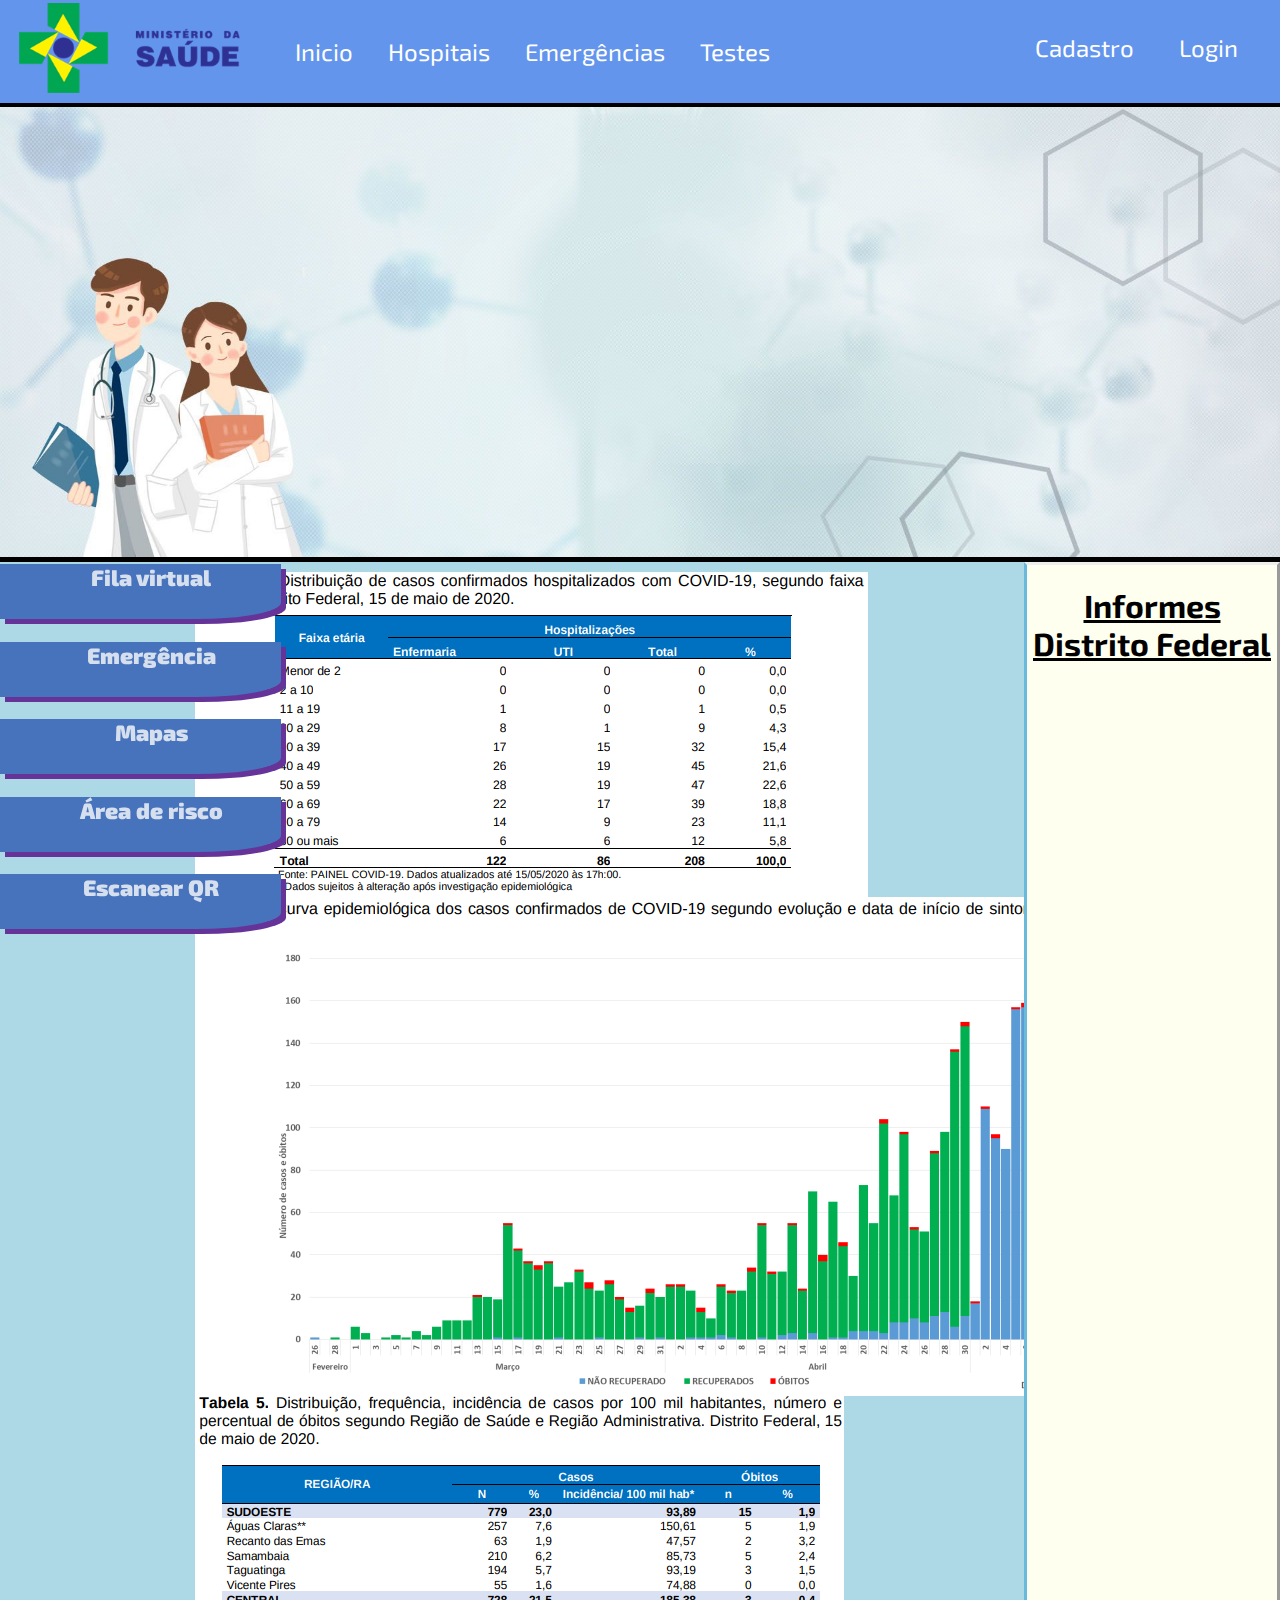
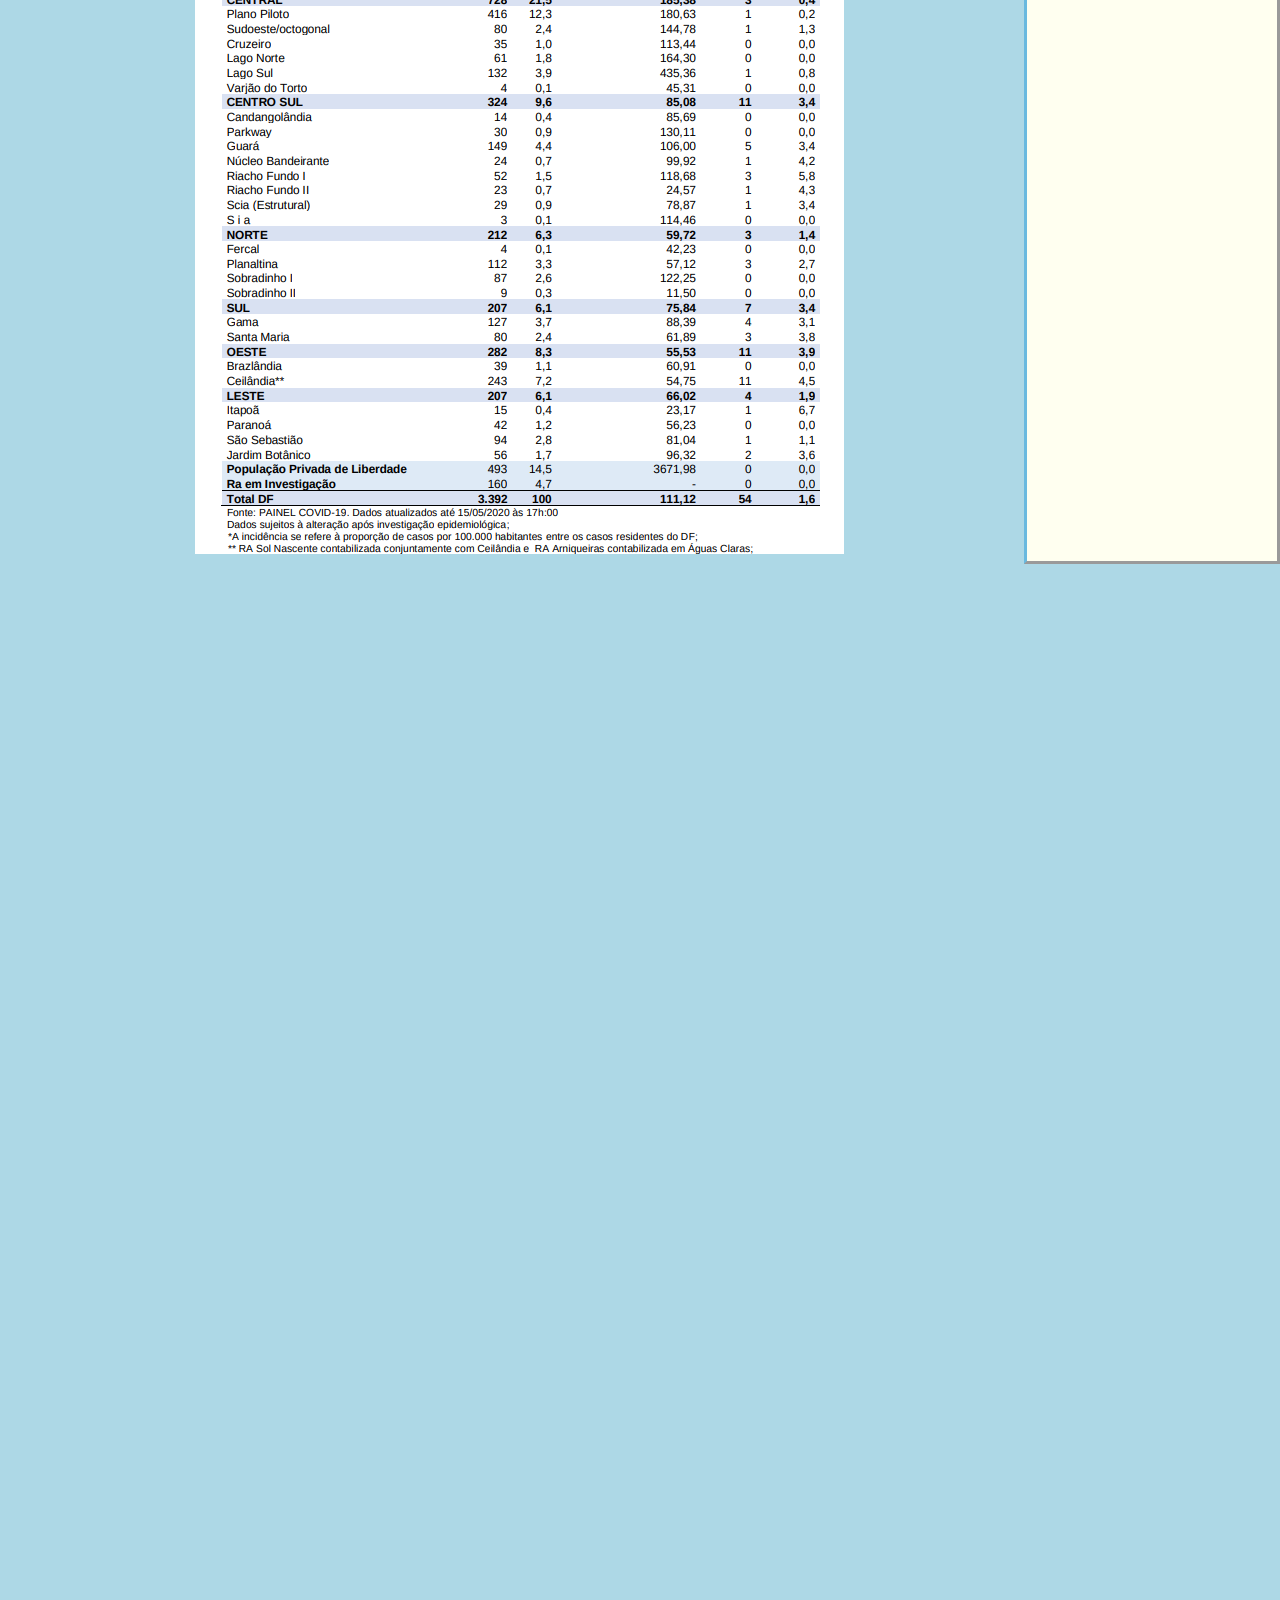
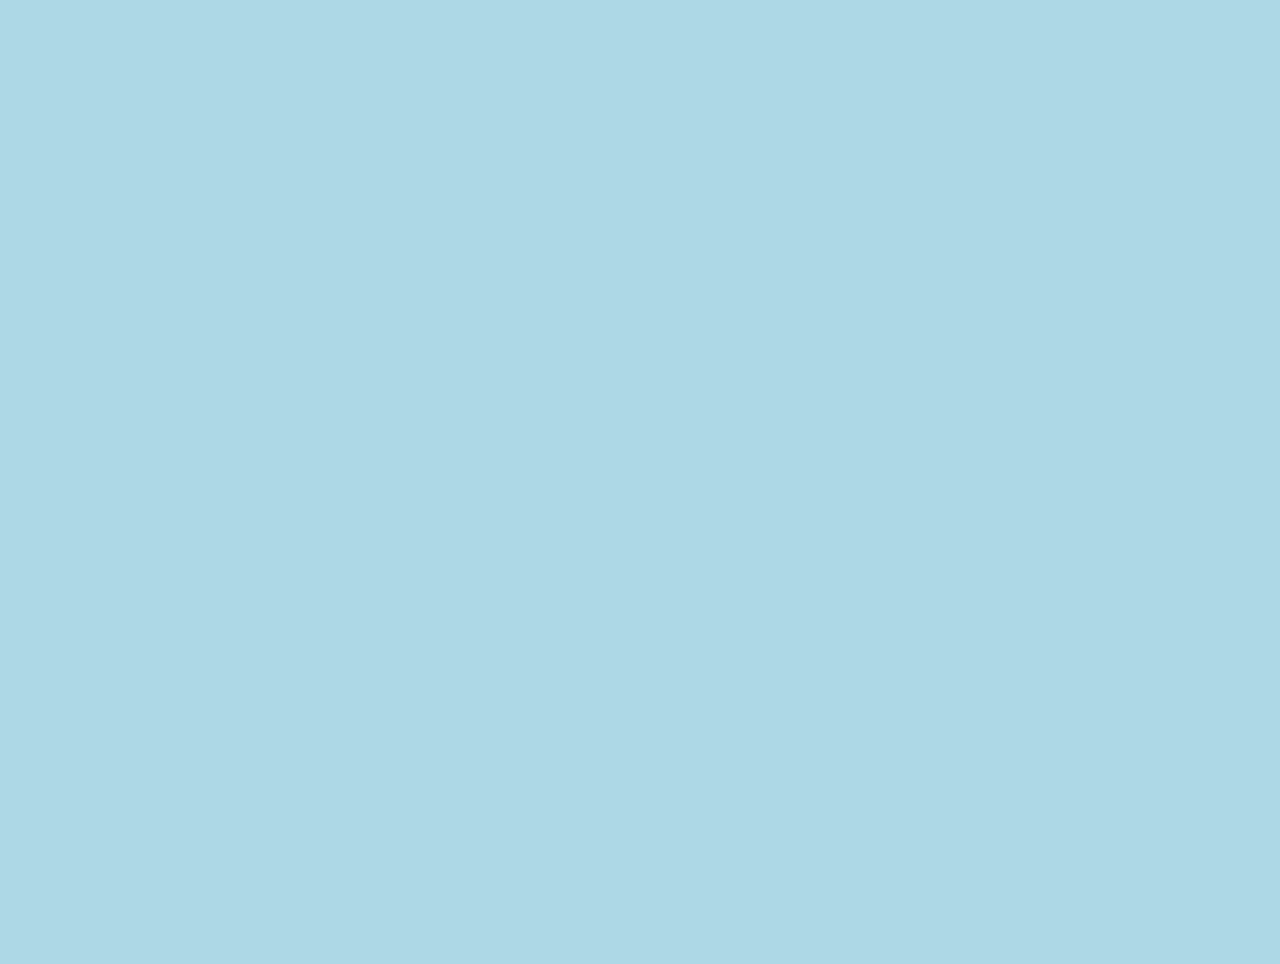
<file: site/index.html>
<!DOCTYPE html>
<html lang="pt-br">
    <head>
        <title>Projeto 1</title>
        <meta charset="utf-8">
        <link href="https://fonts.googleapis.com/css2?family=Exo+2&display=swap" rel="stylesheet">
        <link rel="stylesheet" type="text/css" href="styles.css">
    </head>
    <body>
        
        <header class="cabecalho sticky"> 
            <div class="logo">
            <a href="#inicio">
                <img src="img/Ministerio_da_Saude-logo.png" alt="logomarca">
            </a>
            </div>           
            <nav class="menu">
               <ul>
                   <li><a>Inicio</a></li>
                   <li><a>Hospitais</a></li>
                   <li><a>Emergências</a></li>
                   <li><a>Testes</a></li>                  
               </ul>               
            </nav>
            <aside class="autenticacao menu">
                <a>Cadastro</a>
                <a>Login</a>              
            </aside>
        </header>
        <div class="bloob">
            <img src="img/header-banner.jpg">
        </div>
        <section class="conteudo">
            <div class="caixa">
                <img src="img/Tabela de casos.png">
                <img src="img/grafico00-45-04.png">
                <img src="img/casosregiao.png">
            </div>
            <div class="info">
                <h1>Informes Distrito Federal</h1>
            </div>          
         </section>
         
        <!-- Fazer uma lista com <a> -->
        <aside class="navegs">
            <p>Fila virtual</p>
            <p>Emergência</p>
            <p>Mapas</p>
            <p>Área de risco</p>
            <p>Escanear QR</p>            
        </aside>
           
        
        
        <footer>

        </footer>
    </body>
</html>
</file>
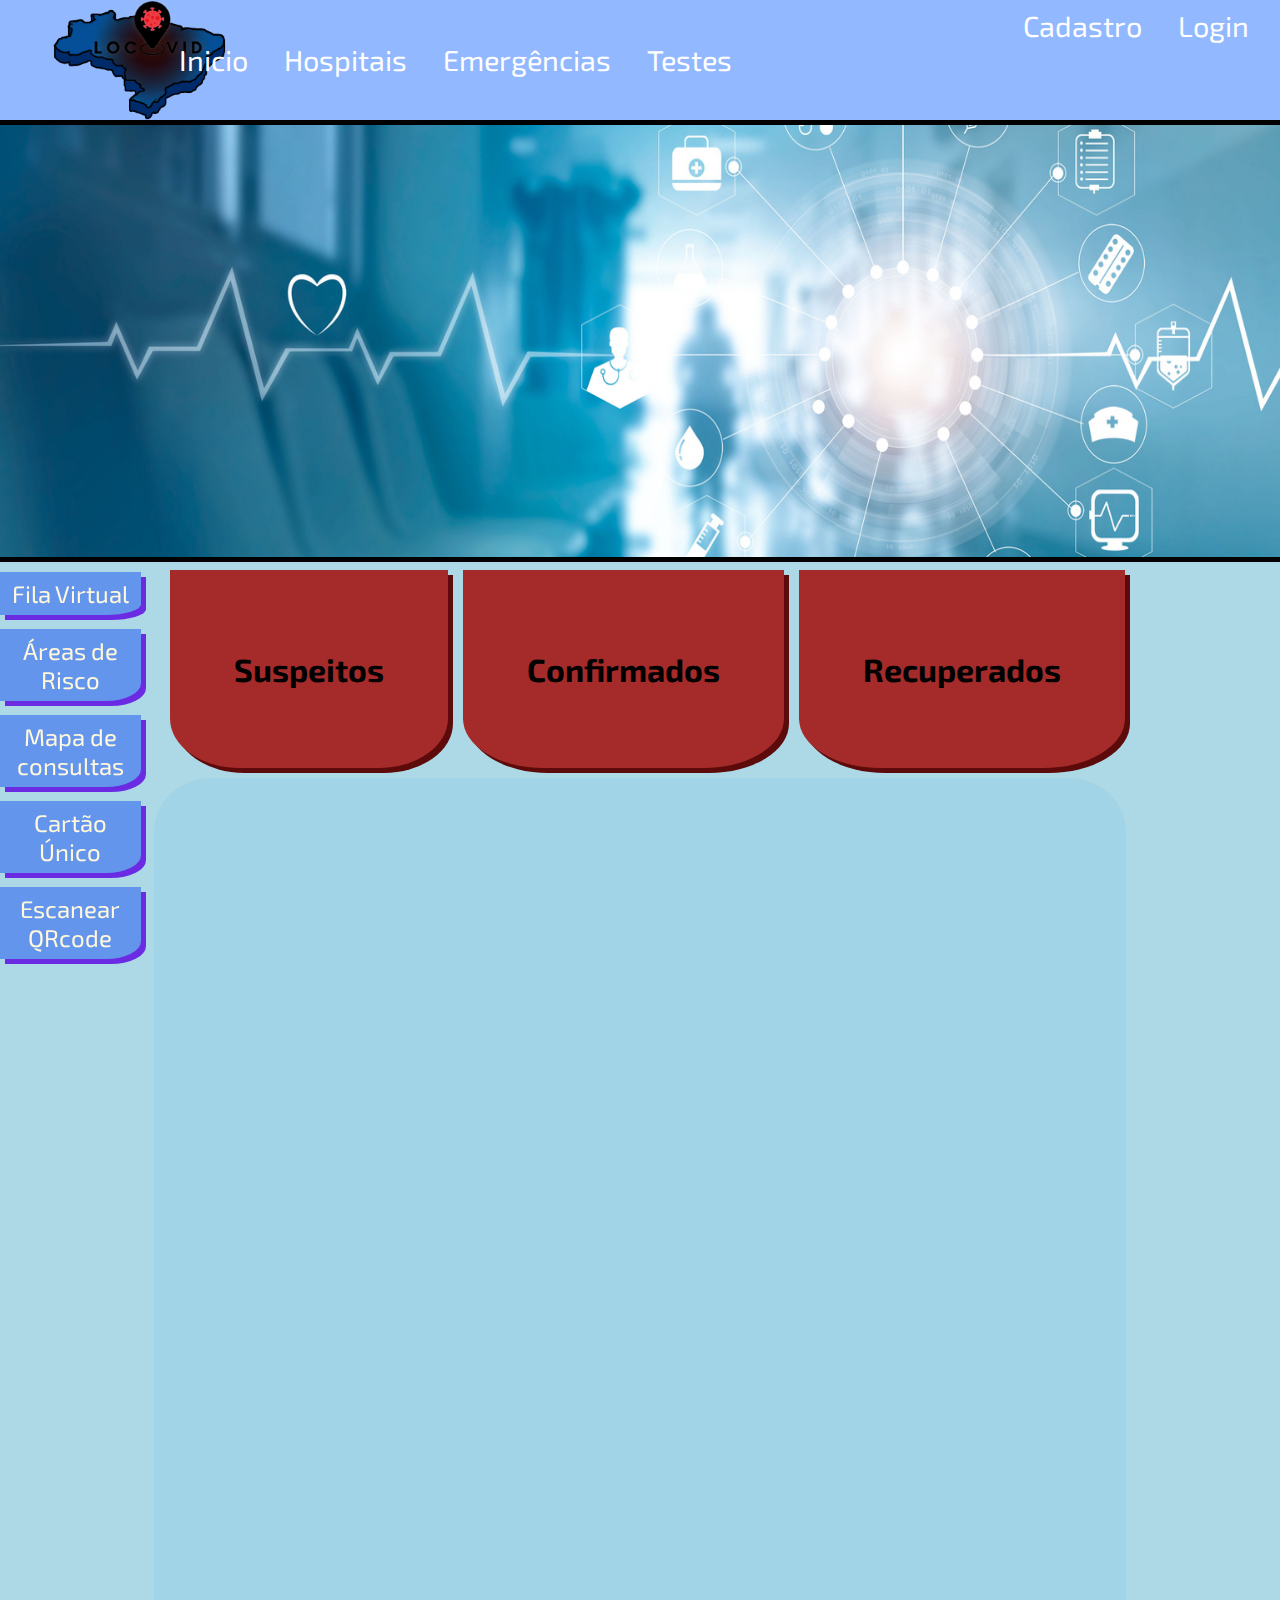
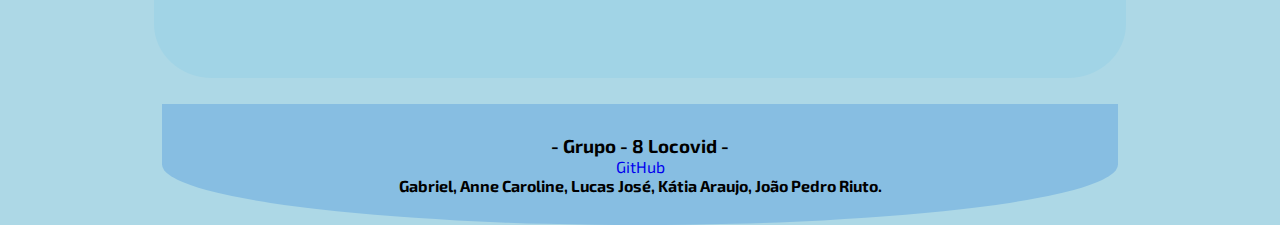
<file: site2.0/index.html>
<!DOCTYPE html>
<html lang="pt-br">
    <head>
        <title>Grupo 8</title>
        <meta charset="utf-8">
        <link rel="stylesheet" href="styles.css" type="text/css">
        <link href="https://fonts.googleapis.com/css2?family=Exo+2&display=swap" rel="stylesheet">        
        <script type="text/javascript" src="javascript.js"></script> 
    </head>
    <body>
        <header class="cabecalho sticky">
            <div>
                <img class="logo" src="imgs/logooficial.png">
            </div>
            <nav class="naveg">
                <ul>
                    <li>
                        <a>Inicio</a>
                    </li>
                    <li>
                        <a>Hospitais</a>
                    </li>
                    <li>
                        <a>Emergências</a>
                    </li>
                    <li>
                        <a>Testes</a>
                    </li>                  
                </ul>               
            </nav>
            <aside class="autenticacao naveg">
                <ul>
                    <li>Cadastro</li>                    
                    <li>Login</li>
                </ul>
            </aside>            
        </header>
                <div class="banner">
                    <img  src="imgs/banner.jpeg"/>
                </div>

        <section class="status">
            <div class="item">
                <h1>Suspeitos</h1>
            </div>
            <div class="item">
                <h1>Confirmados</h1>
            </div>
            <div class="item">
                <h1>Recuperados</h1>
            </div>
        </section> 
        <aside class="lateral">
            <ul>
                <li>
                    <a>Fila Virtual</a>
                </li>
                <li>
                    <a>Áreas de Risco</a>
                </li>
                <li>
                    <a href="mapa.html">Mapa de consultas</a>
                </li>
                <li>
                    <a>Cartão Único</a>
                </li>
                <li>
                    <a>Escanear QRcode</a>
                </li>                  
            </ul>             
        </aside>
        
        <main>
            <section id="conteudo" class="conteudo"></section>
        </main>

        <footer class="rodape">
            <h3> - Grupo - 8 Locovid - </h3>
            <a href="https://github.com/Hackathon-FGA-2020/Desafio-1-Grupo-8">GitHub</a>
            <h4> Gabriel, Anne Caroline, Lucas José, Kátia Araujo, João Pedro Riuto.</h4>
        </footer>
    </body>
    
</html>
</file>
<file: site/styles.css>
*{
    font-family: 'Exo 2', sans-serif;
}
body {
    margin: 0px;
    background-color: lightblue;
}
.sticky {      
    color: #FFF;        
    margin: 0;
    padding: 3px 0 0 19px;
    position: -webkit-sticky;
    position: sticky;
    width: 99%;
    top: 0px;
}
.cabecalho {
    display:flex;        
    background-color:cornflowerblue;
    height: 100px;
    border-bottom: 4px solid black;
    /* text-align: center; */
}
.menu { 
    font-size: 1.5em;
    justify-content:space-between;
    flex-grow: 8;                
}
.menu li {
    display: inline-flex;    
    padding:10px 15px;  
    
}
.menu li:hover {
    background-color:rgb(75, 114, 185);
    color:rgb(238, 235, 235);
    border-radius: 25%;
}
.logo{
    display:inline-flex;   
    align-content:flex-start;
    
}

.logo img {
    height:90px;
    
}

.autenticacao{
    flex-grow: 1;
     padding: 30px 00px;
     flex-grow: 1;     
}

.autenticacao a:hover {
    color: rgb(22, 190, 22);
    border-radius: 25%;
    background-color:rgb(75, 114, 185);
}

.autenticacao a{    
   padding: 10px 10px;
   margin: 10px 10px;
   
}




.grupo {
    float:right;
    
    margin: 10px;
}
.bloob img {
    position: relative;
    height: 450px;
    width: 100%;
    border-bottom:black 5px solid;
}

.navegs {
    display: inline-block;
    top: 542px;
    padding: 0px;
    position:fixed;
    
}

.navegs p { 
    
    border-bottom-right-radius: 30%;
    padding: 0px 24px 0px 45px;
    background-color: rgb(71, 114, 188);
    width: 100%;
    height: 55px;
    font-weight: 900;
    font-size: 1.4em;
    text-align: center;
    color: rgb(213, 223, 238);
    box-shadow: rebeccapurple 5px 5px;
    
}

.navegs p:hover{
    background-color: rgb(98, 138, 224);
    color: rgb(154, 213, 236);
    box-shadow:slateblue 5px 5px;
}

/* Alinhar o conteúdo */
.conteudo {
    display: grid;   
    grid-template-columns:80% 20%;      
    padding-bottom: 2000px;
}

.caixa {
    display:grid;   
    padding: 1%;   
    background-color:lightblue;
    margin-left: 18%;
    margin-top: -3px;
    
}

.info {
    margin-top: -3px;                              
    display: grid;   
    background-color: ivory;
    text-align: center;
    text-decoration: underline;
    border-left: rgb(105, 185, 223);
    border-style: outset;    
    
}
</file>
<file: site2.0/styles.css>
*{
    font-family: 'Exo 2', sans-serif;
    margin: 0;
    padding: 0;
}

body {
    display:flex;
    flex-direction: column;
    min-width: 100vh;
    background-color:lightblue;
    align-content: center;
}

.sticky {            
    margin: 0;   
    position: -webkit-sticky;
    position: sticky;  
    top: 0px;
}

.cabecalho {
   height: 120px;
   background-color: rgb(146, 184, 255);
   justify-content: flex-start;    
   border-bottom: 5px solid black;    
   
}

.logo{
    margin-top: -56px;
   height: 220px;
   padding-left: 30px;
}

.naveg {
    font-size: 1.8em;
    padding-left: 12%;
    margin-top: -130px;
}

.naveg li {
    display: inline-flex;
    color: #fff;
    margin-left: 20px;
    padding: 5px;
}
.naveg li:hover {
    background-color: cornflowerblue;
    border-radius: 10%;
}

.autenticacao{
    float: right;
    padding-top: 4%;
    padding-right: 2%;
}

.banner img {    
    position:relative;
    margin-top: 0px;
    height: 27em;
    width: 100%; 
    border-bottom: 5px solid black; 
}

.status {       
    display: inline-flex;   
    align-self: center;
    padding: 5px;
}

.item {
    margin-left: 15px;          
    border-bottom-right-radius: 25%;
    border-bottom-left-radius: 25%;
    background-color: brown;
    padding: 5em 5vw;
    box-shadow: 5px 5px rgb(92, 10, 10);

}

.item:hover {
    filter:brightness(80%)
}

.conteudo {     
    background-color:rgb(161, 212, 230);    
    height: 100vh;
    margin-top: 5px;
    margin-left: 12%;
    margin-right: 12%;
    border-radius: 6%;
}
.lateral {
    position: fixed;    
    width: 11%;
    margin-top: 572px;
    margin-left: 0px;    
    padding-right:40px;

}
.lateral ul{    
    list-style-type: none;     
}

.lateral ul li {
    background-color: cornflowerblue;    
    font-size: 1.5em;
    text-align: center;
    color:cornsilk;
    padding: 5% 2%;
    margin-bottom: 14px;
    border-bottom-right-radius: 25%;
    box-shadow: 5px 5px rgb(107, 43, 226);

}

.lateral a {
    text-decoration: none;
    text-align: center;
    color:cornsilk;
}

.lateral ul li:hover {
    filter: brightness(80%);
    box-shadow: rgb(74, 31, 153);
}

.rodape {
    background-color: rgb(135, 190, 226);
    align-self: center;
    width: 70%;    
    padding: 30px;
    border-bottom-right-radius: 100% ;
    border-bottom-left-radius: 100% ;
    margin-top: 2%; 
    text-align: center;
       
}

.rodape a {
    text-decoration: none;
}

#mapa {
    box-shadow: 6px 6px 3px rgba(109, 87, 87, 0.61);
    border-radius: 10%;
    margin-left: 5%;
    margin-top: 11%;
    height: 70vh;
    width: 90%;
}

.mapaText {
    padding-top: 5%;
    text-align: center;
    font-size: 100%;
}




@media (max-width: 750px){
    body {
        grid-template-columns: 1fr;
        grid-template-rows: 80px 80px 1fr 100px;

        grid-area:
            'navegacao'
            'conteudo'
            'rodape';
       }
       .naveg {
           display: none;
       }
}
</file>
